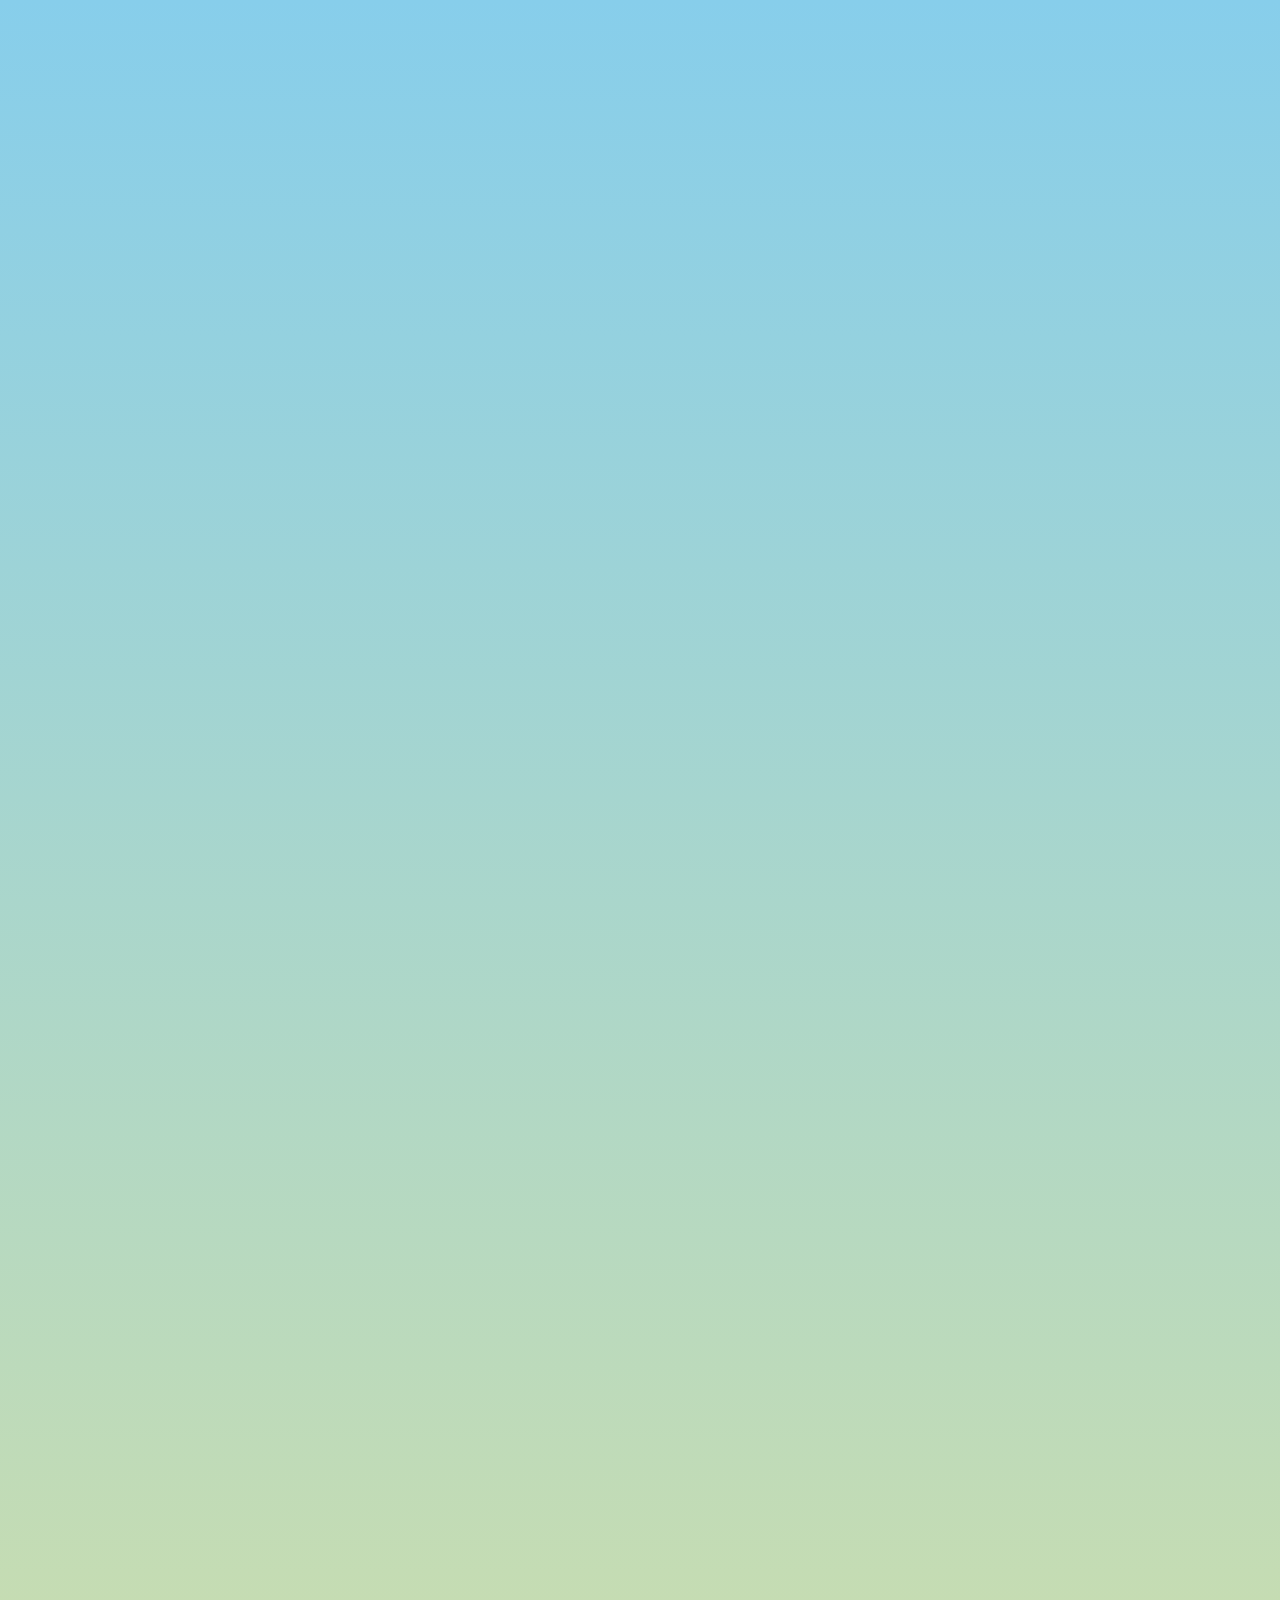
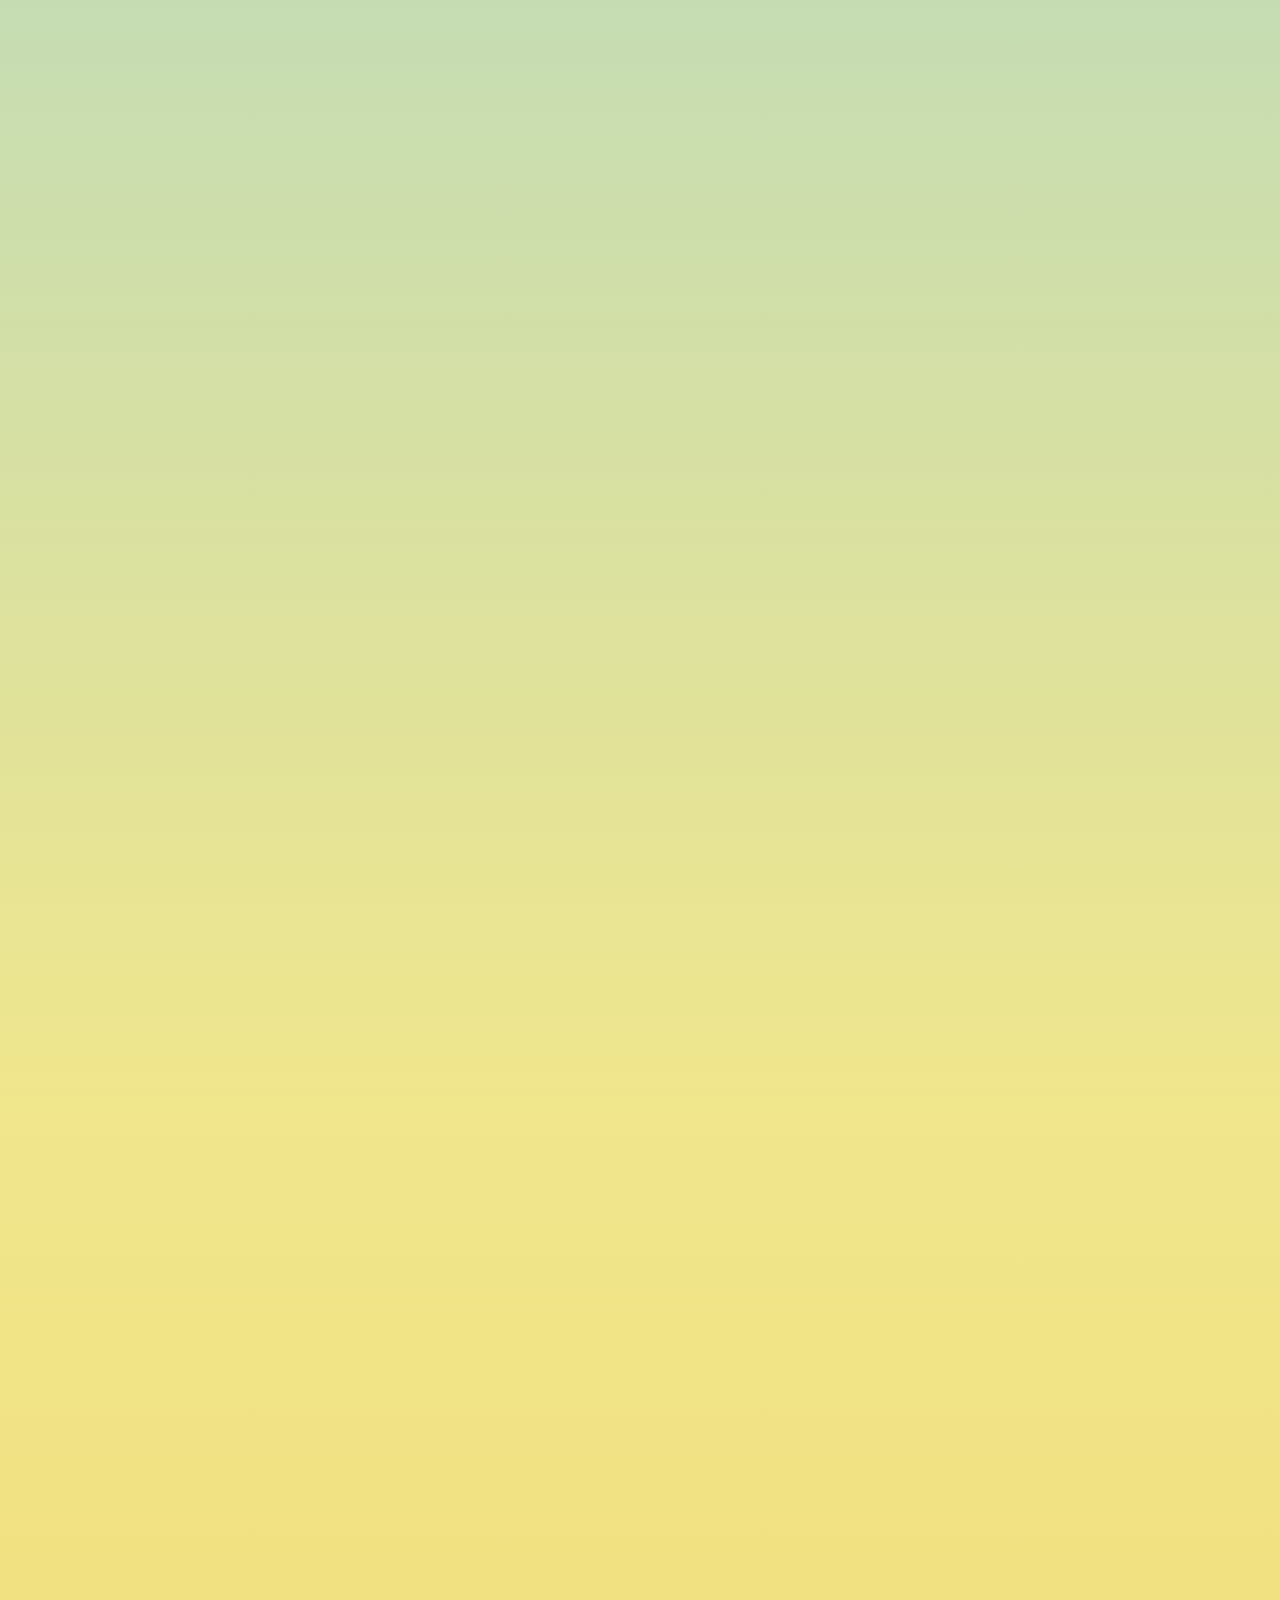
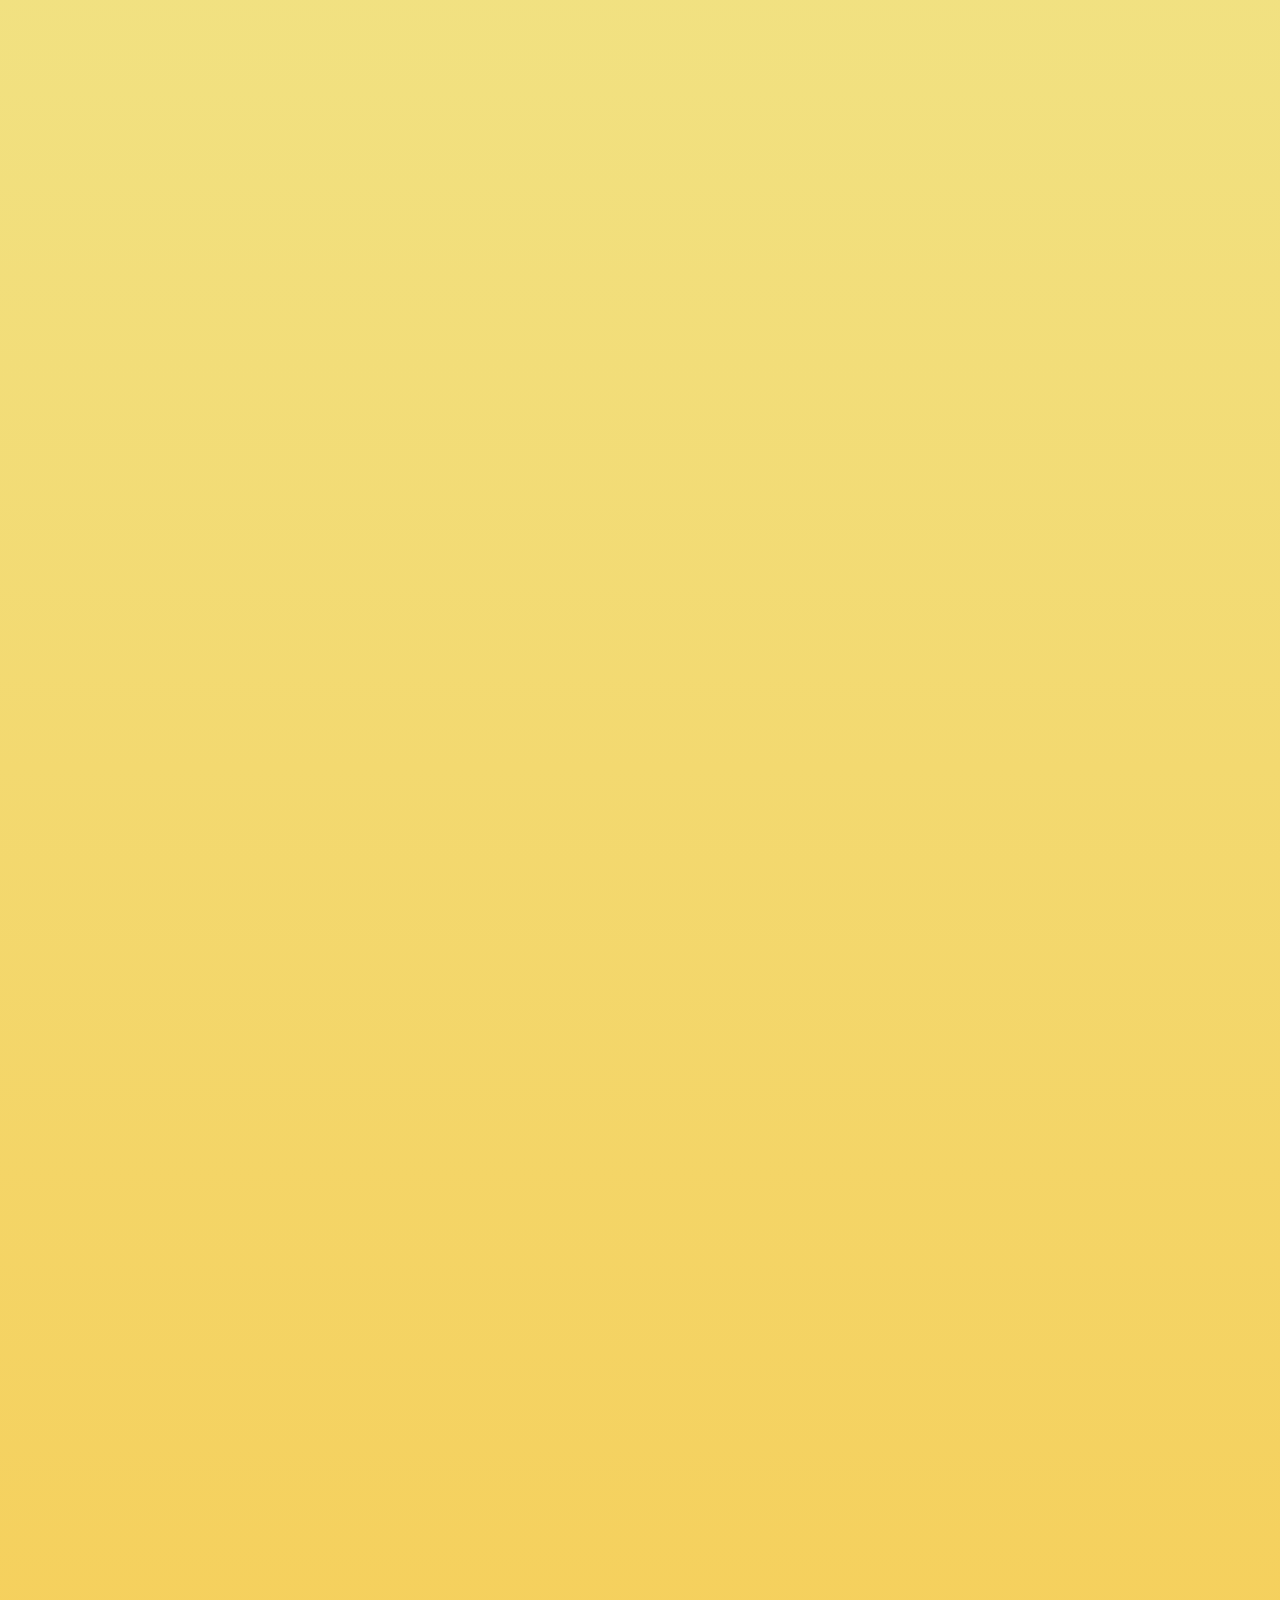
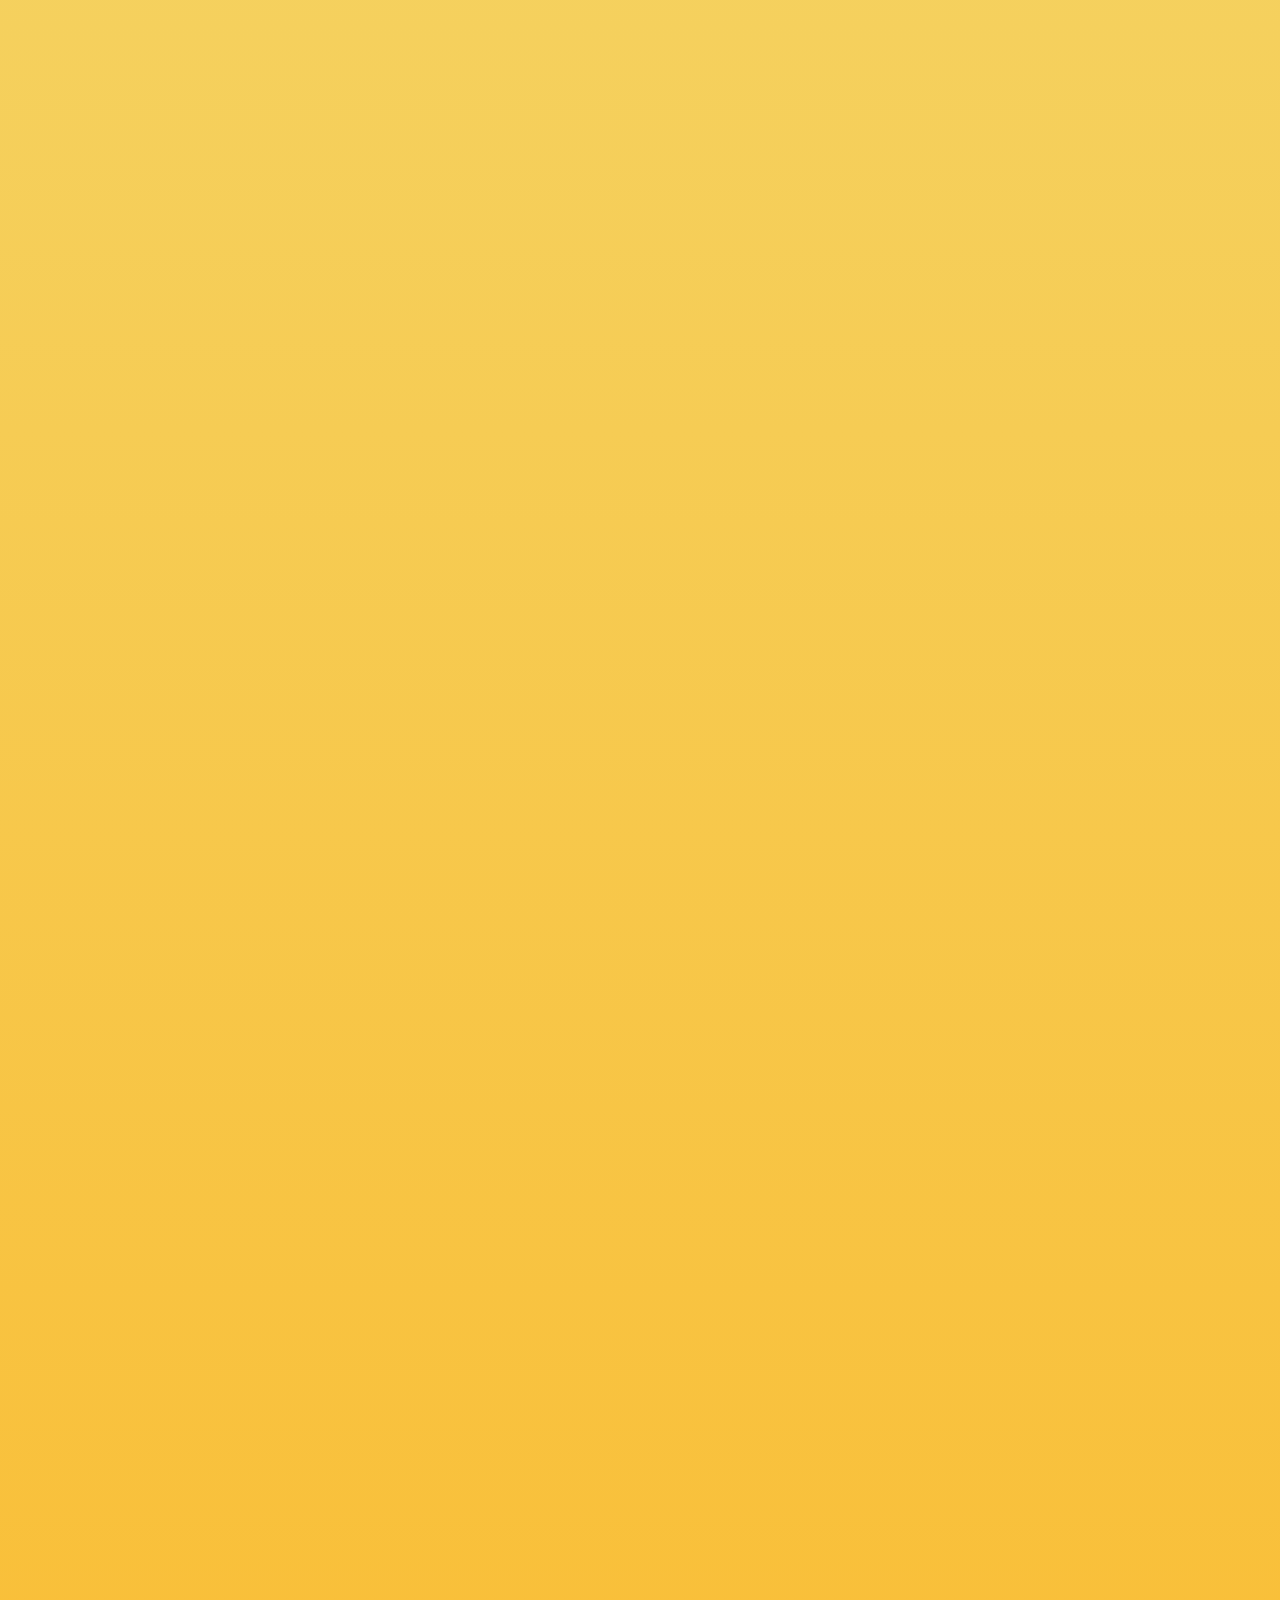
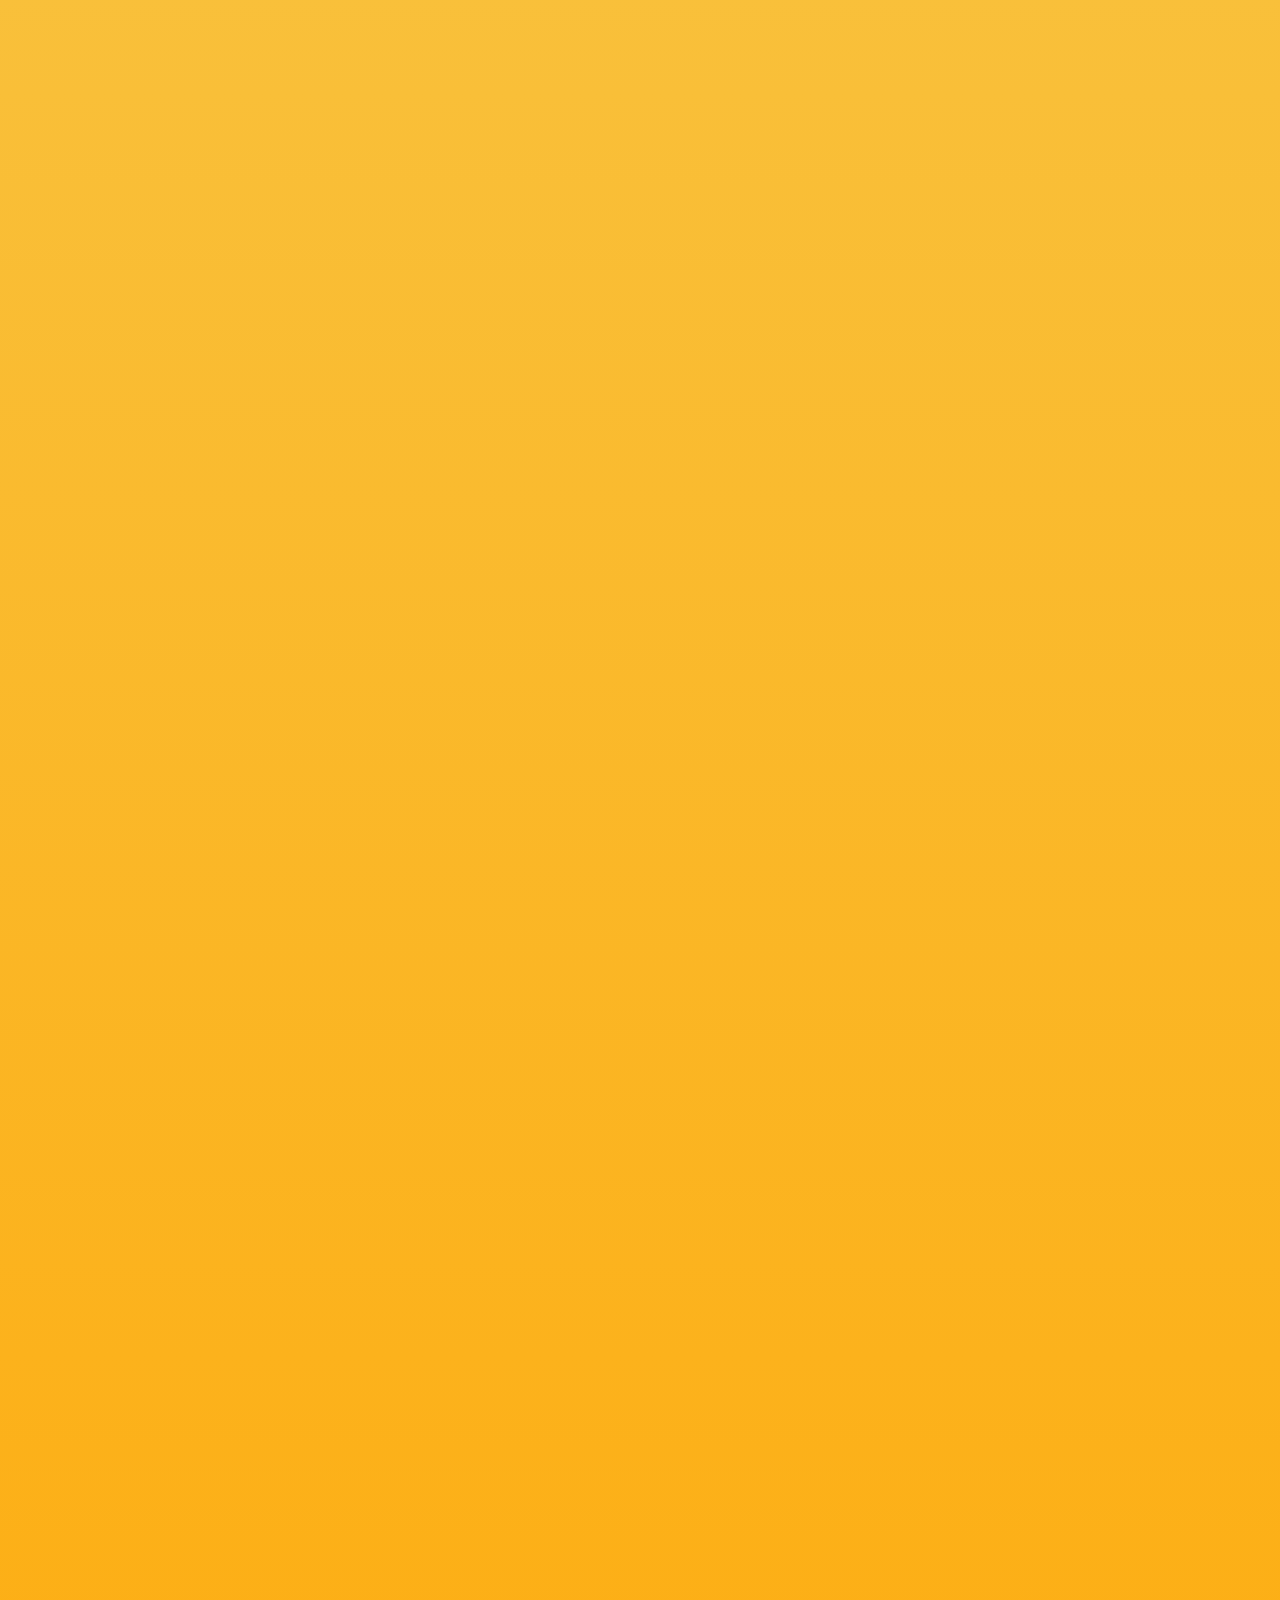
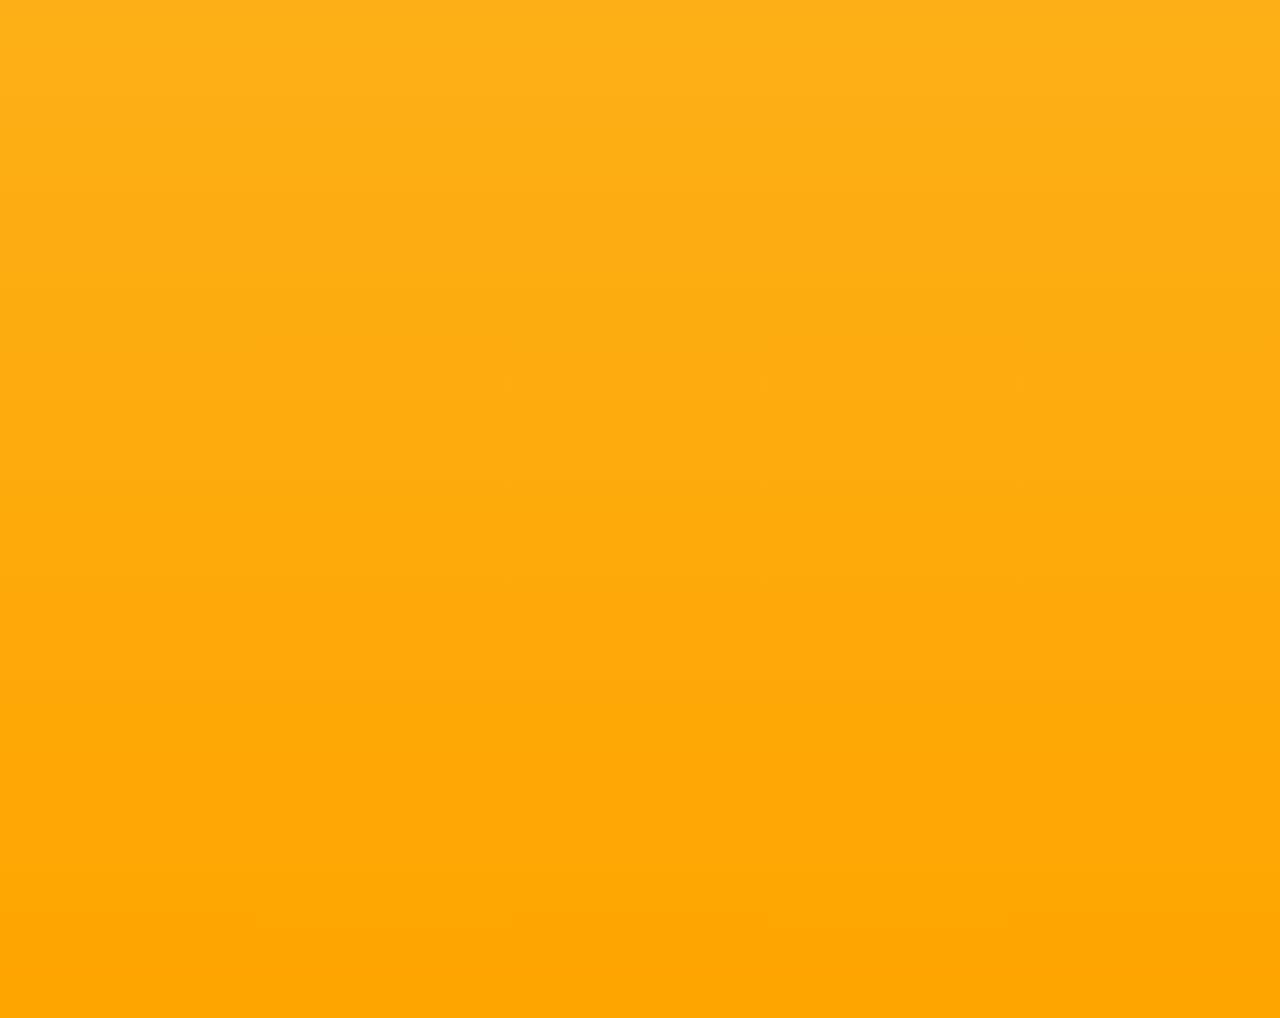
<file: index.html>
<!DOCTYPE html>
<html lang="en">
<head>
    <meta charset="UTF-8">
    <meta name="viewport" content="width=device-width, initial-scale=1">
    <title>Hot Summer Fest 2026</title>
    
    <!-- Google Fonts – Perfect tropical combo -->
    <link href="https://fonts.googleapis.com/css2?family=Pacifico&family=Nunito:wght@300;400;600;700;800&family=Dancing+Script:wght@400;700&display=swap" rel="stylesheet">

    <style>
        /* ======================  Theme Variables  ====================== */
        :root {
            /* Tropical paradise theme */
            --sunset-orange: #ff6b35;
            --sunset-pink: #f7931e;
            --tropical-coral: #ff477e;
            --ocean-blue: #4ecdc4;
            --deep-ocean: #1a535c;
            --palm-green: #4d7c0f;
            --lime-green: #84cc16;
            --sand-beige: #f5e6d3;
            --coconut-white: #fefdf7;
            --bamboo-brown: #8b4513;
            --tiki-gold: #fbbf24;
            
            /* Text colors */
            --text-primary: #1f2937;
            --text-secondary: #4b5563;
            --text-light: #ffffff;
            --text-accent: --deep-ocean;
            
            /* Gradients */
            --sunset-gradient: linear-gradient(135deg, #ff6b35 0%, #f7931e 50%, #ff477e 100%);
            --ocean-gradient: linear-gradient(135deg, #4ecdc4 0%, #1a535c 100%);
            --paradise-gradient: linear-gradient(135deg, #84cc16 0%, #4d7c0f 50%, #4ecdc4 100%);
            
            /* Shadows and effects */
            --tropical-shadow: 0 10px 30px rgba(255, 107, 53, 0.3);
            --ocean-shadow: 0 10px 30px rgba(78, 205, 196, 0.3);
            --warm-glow: 0 0 30px rgba(255, 107, 53, 0.5);
        }

        /* ======================  Global Styles  ====================== */
        * { 
            box-sizing: border-box; 
            margin: 0;
            padding: 0;
        }

        body {
            font-family: 'Nunito', sans-serif;
            line-height: 1.6;
            overflow-x: hidden;
            background: linear-gradient(180deg, #87ceeb 0%, #f0e68c 30%, #ffa500 100%);
            color: var(--text-primary);
            position: relative;
            min-height: 100vh;
        }

        /* Animated tropical background */
        .bg-effects {
            position: fixed;
            top: 0;
            left: 0;
            width: 100%;
            height: 100%;
            pointer-events: none;
            z-index: -2;
            overflow: hidden;
        }

        .palm-trees {
            position: absolute;
            bottom: 0;
            left: 0;
            width: 100%;
            height: 200px;
            background: url('data:image/svg+xml,<svg xmlns="http://www.w3.org/2000/svg" viewBox="0 0 1200 200"><path d="M0 200h1200V150c-100 0-200-30-300 0s-200 30-300 0-200-30-300 0-200 30-300 0V200z" fill="%234d7c0f"/><circle cx="100" cy="120" r="40" fill="%234d7c0f"/><rect x="95" y="120" width="10" height="60" fill="%238b4513"/><circle cx="300" cy="100" r="45" fill="%234d7c0f"/><rect x="295" y="100" width="10" height="80" fill="%238b4513"/><circle cx="500" cy="130" r="35" fill="%234d7c0f"/><rect x="495" y="130" width="10" height="50" fill="%238b4513"/><circle cx="700" cy="110" r="42" fill="%234d7c0f"/><rect x="695" y="110" width="10" height="70" fill="%238b4513"/><circle cx="900" cy="125" r="38" fill="%234d7c0f"/><rect x="895" y="125" width="10" height="55" fill="%238b4513"/><circle cx="1100" cy="105" r="44" fill="%234d7c0f"/><rect x="1095" y="105" width="10" height="75" fill="%238b4513"/></svg>') bottom center/cover no-repeat;
            opacity: 0.6;
            animation: palmSway 8s ease-in-out infinite;
        }

        @keyframes palmSway {
            0%, 100% { transform: translateX(0) rotate(0deg); }
            50% { transform: translateX(10px) rotate(1deg); }
        }

        .floating-elements {
            position: absolute;
            top: 0;
            left: 0;
            width: 100%;
            height: 100%;
        }

        .floating-item {
            position: absolute;
            font-size: 2rem;
            animation: float 6s ease-in-out infinite;
            opacity: 0.7;
        }

        @keyframes float {
            0%, 100% { transform: translateY(0px) rotate(0deg); }
            50% { transform: translateY(-20px) rotate(10deg); }
        }

        /* Waves animation */
        .waves {
            position: absolute;
            bottom: 0;
            left: 0;
            width: 100%;
            height: 100px;
            background: url('data:image/svg+xml,<svg xmlns="http://www.w3.org/2000/svg" viewBox="0 0 1200 120"><path d="M0,60 Q300,0 600,60 T1200,60 V120 H0 Z" fill="%234ecdc4" opacity="0.6"/><path d="M0,80 Q300,40 600,80 T1200,80 V120 H0 Z" fill="%234ecdc4" opacity="0.4"/></svg>') bottom center/cover no-repeat;
            animation: waveMovement 4s ease-in-out infinite;
        }

        @keyframes waveMovement {
            0%, 100% { transform: translateX(0); }
            50% { transform: translateX(-20px); }
        }

        /* Theme Toggle - Tiki style */
        .theme-toggle {
            position: fixed;
            top: 2rem;
            right: 2rem;
            z-index: 1000;
            background: var(--sunset-gradient);
            border: 3px solid var(--coconut-white);
            color: var(--coconut-white);
            width: 70px;
            height: 70px;
            border-radius: 50%;
            cursor: pointer;
            font-size: 1.8rem;
            transition: all 0.4s cubic-bezier(0.4, 0, 0.2, 1);
            box-shadow: var(--tropical-shadow);
            display: flex;
            align-items: center;
            justify-content: center;
        }

        .theme-toggle:hover {
            transform: translateY(-5px) rotate(15deg);
            box-shadow: 0 15px 40px rgba(255, 107, 53, 0.5);
            background: var(--ocean-gradient);
        }

        /* Light theme - Beach day mode */
        body.light-theme {
            background: linear-gradient(180deg, #87ceeb 0%, #f0e68c 50%, #ffd700 100%);
        }

        body.light-theme .palm-trees {
            opacity: 0.8;
        }

        /* ======================  Typography  ====================== */
        h1, h2, h3 {
            font-family: 'Pacifico', cursive;
            margin: 0 0 1rem 0;
        }

        .tropical-title {
            font-size: clamp(4rem, 12vw, 12rem);
            background: var(--sunset-gradient);
            -webkit-background-clip: text;
            -webkit-text-fill-color: transparent;
            background-clip: text;
            filter: drop-shadow(5px 5px 10px rgba(255, 107, 53, 0.3));
            position: relative;
            display: inline-block;
            animation: titlePulse 3s ease-in-out infinite;
        }

        @keyframes titlePulse {
            0%, 100% { transform: scale(1); }
            50% { transform: scale(1.02); }
        }

        .wave-effect {
            position: relative;
            animation: waveText 2s ease-in-out infinite;
        }

        @keyframes waveText {
            0%, 100% { transform: translateY(0); }
            50% { transform: translateY(-5px); }
        }

        /* ======================  Header  ====================== */
        header {
            position: relative;
            text-align: center;
            padding: 6rem 2rem 4rem;
            background: transparent;
            overflow: hidden;
        }

        .subtitle {
            font-size: clamp(1.2rem, 3vw, 2rem);
            color: var(--deep-ocean);
            margin: 2rem 0;
            font-family: 'Dancing Script', cursive;
            font-weight: 700;
            text-shadow: 2px 2px 4px rgba(255, 255, 255, 0.5);
            animation: fadeInUp 1s ease-out 0.5s forwards;
            opacity: 0;
        }

        @keyframes fadeInUp {
            from {
                opacity: 0;
                transform: translateY(30px);
            }
            to {
                opacity: 1;
                transform: translateY(0);
            }
        }

        /* ======================  Tiki Cards  ====================== */
        .tiki-card {
            background: rgba(254, 253, 247, 0.95);
            backdrop-filter: blur(10px);
            border: 3px solid var(--tiki-gold);
            border-radius: 25px;
            box-shadow: var(--tropical-shadow);
            transition: all 0.4s cubic-bezier(0.4, 0, 0.2, 1);
            position: relative;
            overflow: hidden;
        }

        .tiki-card::before {
            content: '';
            position: absolute;
            top: -2px;
            left: -2px;
            right: -2px;
            bottom: -2px;
            background: var(--sunset-gradient);
            border-radius: 25px;
            z-index: -1;
            opacity: 0;
            transition: opacity 0.3s ease;
        }

        .tiki-card:hover::before {
            opacity: 1;
        }

        .tiki-card:hover {
            transform: translateY(-10px) scale(1.02);
            box-shadow: 0 25px 50px rgba(255, 107, 53, 0.4);
            border-color: var(--ocean-blue);
        }

        /* Bamboo border effect */
        .bamboo-border {
            border: 5px solid var(--bamboo-brown);
            border-radius: 15px;
            position: relative;
        }

        .bamboo-border::before {
            content: '';
            position: absolute;
            top: -8px;
            left: -8px;
            right: -8px;
            bottom: -8px;
            background: repeating-linear-gradient(
                45deg,
                var(--bamboo-brown),
                var(--bamboo-brown) 2px,
                transparent 2px,
                transparent 8px
            );
            border-radius: 20px;
            z-index: -1;
        }

        /* ======================  Hero Section  ====================== */
        .hero {
            min-height: 90vh;
            display: flex;
            flex-direction: column;
            justify-content: center;
            align-items: center;
            text-align: center;
            padding: 4rem 2rem;
            position: relative;
        }

        .hero-content {
            z-index: 2;
            max-width: 900px;
        }

        .hero h2 {
            font-size: clamp(2.5rem, 6vw, 5rem);
            margin-bottom: 2rem;
            color: var(--deep-ocean);
            text-shadow: 2px 2px 4px rgba(255, 255, 255, 0.8);
            line-height: 1.1;
            font-weight: 400;
        }

        .hero p {
            font-size: clamp(1.2rem, 2.5vw, 1.8rem);
            color: var(--text-secondary);
            margin-bottom: 4rem;
            line-height: 1.8;
            font-weight: 300;
            text-shadow: 1px 1px 2px rgba(255, 255, 255, 0.5);
        }

        /* Tropical countdown */
        .countdown-container {
            margin: 4rem 0;
            padding: 3rem 2rem;
            border-radius: 30px;
            background: rgba(254, 253, 247, 0.9);
            backdrop-filter: blur(20px);
            border: 3px solid var(--ocean-blue);
            box-shadow: var(--ocean-shadow);
            position: relative;
        }

        .countdown-container::before {
            content: '🌺🥥🌴';
            position: absolute;
            top: -15px;
            left: 50%;
            transform: translateX(-50%);
            font-size: 2rem;
            background: var(--coconut-white);
            padding: 0 1rem;
        }

        .countdown {
            display: grid;
            grid-template-columns: repeat(auto-fit, minmax(120px, 1fr));
            gap: 2rem;
            font-family: 'Nunito', sans-serif;
        }

        .countdown-item {
            display: flex;
            flex-direction: column;
            align-items: center;
            padding: 1.5rem 1rem;
            background: var(--sunset-gradient);
            border-radius: 20px;
            border: 2px solid var(--coconut-white);
            box-shadow: 0 5px 15px rgba(255, 107, 53, 0.3);
            transition: transform 0.3s ease;
        }

        .countdown-item:hover {
            transform: scale(1.05);
        }

        .countdown-value {
            font-size: clamp(2rem, 5vw, 4rem);
            font-weight: 800;
            color: var(--coconut-white);
            text-shadow: 2px 2px 4px rgba(0, 0, 0, 0.3);
            line-height: 1;
        }

        .countdown-label {
            font-size: 1rem;
            text-transform: uppercase;
            letter-spacing: 2px;
            margin-top: 0.5rem;
            color: var(--coconut-white);
            font-weight: 600;
        }

        /* ======================  Tropical Buttons  ====================== */
        .btn {
            display: inline-flex;
            align-items: center;
            justify-content: center;
            padding: 1.5rem 3rem;
            background: var(--sunset-gradient);
            color: var(--coconut-white);
            text-decoration: none;
            text-transform: uppercase;
            font-weight: 700;
            letter-spacing: 2px;
            border-radius: 50px;
            box-shadow: var(--tropical-shadow);
            transition: all 0.4s cubic-bezier(0.4, 0, 0.2, 1);
            font-family: 'Nunito', sans-serif;
            border: 3px solid var(--coconut-white);
            cursor: pointer;
            position: relative;
            overflow: hidden;
            min-width: 220px;
            font-size: 1.1rem;
        }

        .btn::before {
            content: '🌺';
            position: absolute;
            left: -50px;
            top: 50%;
            transform: translateY(-50%);
            font-size: 1.5rem;
            transition: left 0.4s ease;
        }

        .btn:hover::before {
            left: 20px;
        }

        .btn:hover {
            transform: translateY(-5px) scale(1.05);
            box-shadow: 0 20px 40px rgba(255, 107, 53, 0.6);
            background: var(--ocean-gradient);
            border-color: var(--tiki-gold);
        }

        .btn-secondary {
            background: var(--ocean-gradient);
            box-shadow: var(--ocean-shadow);
        }

        .btn-secondary::before {
            content: '🥥';
        }

        .btn-secondary:hover {
            background: var(--paradise-gradient);
            box-shadow: 0 20px 40px rgba(78, 205, 196, 0.6);
        }

        /* ======================  Sections  ====================== */
        section {
            padding: 6rem 2rem;
            max-width: 1400px;
            margin: 0 auto;
            position: relative;
        }

        section h2 {
            font-size: clamp(3rem, 6vw, 5rem);
            text-align: center;
            margin-bottom: 4rem;
            color: var(--deep-ocean);
            text-shadow: 2px 2px 4px rgba(255, 255, 255, 0.8);
        }

        /* About Section */
        .about-content {
            display: grid;
            grid-template-columns: 1fr 2fr;
            gap: 4rem;
            align-items: center;
        }

        .about-visual {
            position: relative;
            height: 400px;
            border-radius: 30px;
            overflow: hidden;
            background: var(--paradise-gradient);
            display: flex;
            align-items: center;
            justify-content: center;
            font-size: 4rem;
            box-shadow: var(--ocean-shadow);
            border: 3px solid var(--coconut-white);
        }

        .about-visual::before {
            content: '';
            position: absolute;
            inset: 0;
            background: url('data:image/svg+xml,<svg xmlns="http://www.w3.org/2000/svg" viewBox="0 0 100 100"><defs><pattern id="tropical" width="20" height="20" patternUnits="userSpaceOnUse"><circle cx="10" cy="10" r="8" fill="none" stroke="%23ffffff" stroke-width="1" opacity="0.2"/><path d="M5 10 L15 10 M10 5 L10 15" stroke="%23ffffff" stroke-width="1" opacity="0.2"/></pattern></defs><rect width="100" height="100" fill="url(%23tropical)"/></svg>') center/cover;
            opacity: 0.3;
        }

        .about-text {
            font-size: 1.2rem;
            line-height: 1.8;
            color: var(--text-secondary);
        }

        .about-text p {
            margin-bottom: 2rem;
            text-shadow: 1px 1px 2px rgba(255, 255, 255, 0.5);
        }

        .artists {
            display: flex;
            flex-wrap: wrap;
            gap: 1rem;
            margin: 2rem 0;
        }

        .artist-tag {
            background: var(--ocean-gradient);
            color: var(--coconut-white);
            padding: 1rem 1.5rem;
            border-radius: 30px;
            font-weight: 600;
            text-shadow: 1px 1px 2px rgba(0, 0, 0, 0.3);
            transition: all 0.3s ease;
            border: 2px solid var(--coconut-white);
            box-shadow: 0 3px 10px rgba(78, 205, 196, 0.3);
        }

        .artist-tag:hover {
            transform: translateY(-3px);
            box-shadow: 0 8px 20px rgba(78, 205, 196, 0.5);
            background: var(--sunset-gradient);
        }

        /* Schedule Section */
        .schedule-grid {
            display: grid;
            grid-template-columns: repeat(auto-fit, minmax(350px, 1fr));
            gap: 2rem;
            margin-top: 4rem;
        }

        .schedule-day {
            background: rgba(254, 253, 247, 0.95);
            backdrop-filter: blur(10px);
            border: 3px solid var(--ocean-blue);
            border-radius: 25px;
            padding: 3rem 2rem;
            transition: all 0.4s cubic-bezier(0.4, 0, 0.2, 1);
            position: relative;
            overflow: hidden;
            box-shadow: var(--ocean-shadow);
        }

        .schedule-day::before {
            content: '';
            position: absolute;
            top: -10px;
            right: -10px;
            width: 60px;
            height: 60px;
            background: var(--sunset-gradient);
            border-radius: 50%;
            font-size: 2rem;
            display: flex;
            align-items: center;
            justify-content: center;
        }

        .schedule-day:nth-child(1)::before { content: '🌅'; }
        .schedule-day:nth-child(2)::before { content: '🌞'; }
        .schedule-day:nth-child(3)::before { content: '🌅'; }

        .schedule-day:hover {
            transform: translateY(-10px) rotate(1deg);
            box-shadow: 0 30px 60px rgba(78, 205, 196, 0.4);
            border-color: var(--tiki-gold);
        }

        .day-title {
            font-size: 2rem;
            color: var(--deep-ocean);
            margin-bottom: 2rem;
            text-shadow: 1px 1px 2px rgba(255, 255, 255, 0.8);
            font-family: 'Pacifico', cursive;
            text-align: center;
        }

        .day-events {
            list-style: none;
            padding: 0;
        }

        .day-events li {
            margin: 1.5rem 0;
            padding: 1rem 1.5rem;
            border-left: 4px solid var(--tropical-coral);
            background: linear-gradient(90deg, rgba(255, 71, 126, 0.1), transparent);
            border-radius: 0 15px 15px 0;
            transition: all 0.3s ease;
            font-size: 1rem;
        }

        .day-events li:hover {
            background: linear-gradient(90deg, rgba(255, 71, 126, 0.2), rgba(78, 205, 196, 0.1));
            transform: translateX(10px);
            border-left-color: var(--ocean-blue);
        }

        /* Tickets Section */
        .tickets {
            background: rgba(254, 253, 247, 0.95);
            backdrop-filter: blur(20px);
            border-radius: 30px;
            padding: 5rem 3rem;
            text-align: center;
            margin: 4rem 0;
            border: 3px solid var(--tiki-gold);
            box-shadow: var(--tropical-shadow);
            position: relative;
        }

        .tickets::before {
            content: '🎫🌺🥥🌴🎫';
            position: absolute;
            top: -15px;
            left: 50%;
            transform: translateX(-50%);
            font-size: 1.5rem;
            background: var(--coconut-white);
            padding: 0 2rem;
            color: var(--deep-ocean);
        }

        .ticket-types {
            display: grid;
            grid-template-columns: repeat(auto-fit, minmax(300px, 1fr));
            gap: 2rem;
            margin: 4rem 0;
        }

        .ticket-card {
            background: var(--coconut-white);
            border: 3px solid var(--ocean-blue);
            border-radius: 20px;
            padding: 3rem 2rem;
            transition: all 0.4s cubic-bezier(0.4, 0, 0.2, 1);
            position: relative;
            box-shadow: 0 5px 20px rgba(78, 205, 196, 0.2);
        }

        .ticket-card:hover {
            transform: translateY(-15px) rotate(-2deg);
            box-shadow: 0 30px 60px rgba(78, 205, 196, 0.4);
            border-color: var(--tropical-coral);
        }

        .ticket-card h3 {
            font-size: 1.8rem;
            margin-bottom: 1rem;
            color: var(--deep-ocean);
            font-family: 'Pacifico', cursive;
        }

        .ticket-price {
            font-size: 3rem;
            font-weight: 800;
            background: var(--sunset-gradient);
            -webkit-background-clip: text;
            -webkit-text-fill-color: transparent;
            background-clip: text;
            margin: 1rem 0;
            font-family: 'Nunito', sans-serif;
        }

        .ticket-card ul {
            list-style: none;
            text-align: left;
            margin: 2rem 0;
        }

        .ticket-card li {
            margin: 1rem 0;
            color: var(--text-secondary);
            font-size: 1rem;
            position: relative;
            padding-left: 1.5rem;
        }

        .ticket-card li::before {
            content: '🌺';
            position: absolute;
            left: 0;
            top: 0;
        }

        /* Map Section */
        .map-container {
            position: relative;
            height: 500px;
            border-radius: 30px;
            overflow: hidden;
            border: 3px solid var(--ocean-blue);
            box-shadow: var(--ocean-shadow);
            background: var(--paradise-gradient);
        }

        .map-placeholder {
            width: 100%;
            height: 100%;
            display: flex;
            align-items: center;
            justify-content: center;
            color: var(--coconut-white);
            font-size: 1.5rem;
            font-family: 'Pacifico', cursive;
            text-shadow: 2px 2px 4px rgba(0, 0, 0, 0.5);
            text-align: center;
            background: url('data:image/svg+xml,<svg xmlns="http://www.w3.org/2000/svg" viewBox="0 0 100 100"><defs><pattern id="palm" width="25" height="25" patternUnits="userSpaceOnUse"><circle cx="12.5" cy="12.5" r="10" fill="none" stroke="%23ffffff" stroke-width="0.5" opacity="0.1"/><path d="M7.5 12.5 L17.5 12.5 M12.5 7.5 L12.5 17.5" stroke="%23ffffff" stroke-width="0.5" opacity="0.1"/></pattern></defs><rect width="100" height="100" fill="url(%23palm)"/></svg>') center/cover;
        }

        /* Gallery Section */
        .gallery {
            display: grid;
            grid-template-columns: repeat(auto-fit, minmax(350px, 1fr));
            gap: 2rem;
            margin-top: 4rem;
        }

        .gallery-item {
            position: relative;
            height: 300px;
            border-radius: 20px;
            overflow: hidden;
            border: 3px solid var(--tiki-gold);
            transition: all 0.4s cubic-bezier(0.4, 0, 0.2, 1);
            background: var(--sunset-gradient);
            box-shadow: var(--tropical-shadow);
        }

        .gallery-item::before {
            content: '';
            position: absolute;
            inset: 0;
            background: radial-gradient(circle at center, rgba(255, 255, 255, 0.1) 0%, rgba(0, 0, 0, 0.3) 100%);
            transition: opacity 0.4s ease;
        }

        .gallery-item:hover::before {
            opacity: 0.5;
        }

        .gallery-item:hover {
            transform: translateY(-10px) scale(1.02);
            box-shadow: 0 30px 60px rgba(255, 107, 53, 0.5);
            border-color: var(--ocean-blue);
        }

        .gallery-content {
            position: absolute;
            top: 50%;
            left: 50%;
            transform: translate(-50%, -50%);
            text-align: center;
            color: var(--coconut-white);
            font-size: 1.5rem;
            font-weight: 700;
            text-shadow: 2px 2px 4px rgba(0, 0, 0, 0.8);
            z-index: 2;
            font-family: 'Pacifico', cursive;
        }

        .gallery-icon {
            font-size: 4rem;
            margin-bottom: 1rem;
            display: block;
            animation: bounce 2s ease-in-out infinite;
        }

        @keyframes bounce {
            0%, 100% { transform: translateY(0); }
            50% { transform: translateY(-10px); }
        }

        /* Contact Section */
        .contact {
            background: rgba(254, 253, 247, 0.95);
            backdrop-filter: blur(20px);
            border-radius: 30px;
            padding: 5rem 3rem;
            border: 3px solid var(--ocean-blue);
            box-shadow: var(--ocean-shadow);
        }

        .contact-info {
            text-align: center;
            margin: 3rem 0;
            padding: 2rem;
            background: var(--sunset-gradient);
            border-radius: 20px;
            color: var(--coconut-white);
        }

        .contact-info div {
            margin: 2rem 0;
        }

        .contact-info a {
            color: var(--coconut-white);
            text-decoration: none;
            font-family: 'Nunito', monospace;
            font-size: 1.3rem;
            font-weight: 700;
            text-shadow: 2px 2px 4px rgba(0, 0, 0, 0.3);
            transition: all 0.3s ease;
        }

        .contact-info a:hover {
            transform: scale(1.05);
            text-shadow: 3px 3px 6px rgba(0, 0, 0, 0.5);
        }

        .contact-form {
            max-width: 700px;
            margin: 0 auto;
        }

        .form-group {
            margin-bottom: 2rem;
            position: relative;
        }

        .form-group input,
        .form-group textarea {
            width: 100%;
            padding: 1.2rem 1.5rem;
            background: var(--coconut-white);
            border: 3px solid var(--ocean-blue);
            border-radius: 15px;
            color: var(--text-primary);
            font-size: 1rem;
            font-family: 'Nunito', sans-serif;
            transition: all 0.3s ease;
            box-shadow: inset 0 2px 5px rgba(0, 0, 0, 0.1);
        }

        .form-group input:focus,
        .form-group textarea:focus {
            outline: none;
            border-color: var(--tropical-coral);
            box-shadow: 0 0 15px rgba(255, 71, 126, 0.3);
            transform: translateY(-2px);
        }

        .form-group input::placeholder,
        .form-group textarea::placeholder {
            color: var(--text-secondary);
            font-style: italic;
        }

        /* Footer */
        footer {
            text-align: center;
            padding: 4rem 2rem;
            background: var(--deep-ocean);
            color: var(--coconut-white);
            font-family: 'Nunito', sans-serif;
            position: relative;
        }

        footer::before {
            content: '';
            position: absolute;
            top: 0;
            left: 0;
            width: 100%;
            height: 10px;
            background: repeating-linear-gradient(
                90deg,
                var(--sunset-orange) 0px,
                var(--sunset-pink) 20px,
                var(--tropical-coral) 40px,
                var(--ocean-blue) 60px,
                var(--lime-green) 80px
            );
        }

        .social-links {
            margin: 3rem 0;
            display: flex;
            justify-content: center;
            gap: 2rem;
            flex-wrap: wrap;
        }

        .social-links a {
            display: inline-flex;
            align-items: center;
            justify-content: center;
            width: 70px;
            height: 70px;
            color: var(--coconut-white);
            text-decoration: none;
            font-size: 2rem;
            transition: all 0.3s ease;
            background: var(--sunset-gradient);
            border-radius: 50%;
            border: 3px solid var(--coconut-white);
            box-shadow: 0 5px 15px rgba(255, 107, 53, 0.3);
        }

        .social-links a:hover {
            transform: translateY(-8px) rotate(10deg);
            box-shadow: 0 15px 30px rgba(255, 107, 53, 0.5);
            background: var(--ocean-gradient);
        }

        /* ======================  Mobile Responsive  ====================== */
        @media (max-width: 768px) {
            .theme-toggle {
                top: 1rem;
                right: 1rem;
                width: 60px;
                height: 60px;
                font-size: 1.5rem;
            }

            .about-content {
                grid-template-columns: 1fr;
                gap: 2rem;
            }

            .schedule-grid {
                grid-template-columns: 1fr;
            }

            .countdown {
                grid-template-columns: repeat(2, 1fr);
                gap: 1rem;
            }

            .countdown-value {
                font-size: 2rem;
            }

            section {
                padding: 4rem 1rem;
            }

            header {
                padding: 4rem 1rem 3rem;
            }

            .hero {
                padding: 3rem 1rem;
                min-height: 70vh;
            }

            .social-links {
                gap: 1rem;
            }

            .tickets {
                padding: 3rem 1.5rem;
            }

            .contact {
                padding: 3rem 1.5rem;
            }

            .floating-item {
                font-size: 1.5rem;
            }

            .btn {
                padding: 1.2rem 2rem;
                font-size: 1rem;
                min-width: 180px;
            }
        }

        @media (max-width: 480px) {
            .tropical-title {
                font-size: 3rem;
            }

            .hero h2 {
                font-size: 2rem;
            }

            .countdown-value {
                font-size: 1.5rem;
            }

            .ticket-types {
                grid-template-columns: 1fr;
            }

            .gallery {
                grid-template-columns: 1fr;
            }

            .floating-item {
                font-size: 1.2rem;
            }
        }

        /* ======================  Tropical Animations  ====================== */
        @keyframes coconutDrop {
            0% { transform: translateY(-100vh) rotate(0deg); }
            100% { transform: translateY(100vh) rotate(360deg); }
        }

        @keyframes hibiscusFloat {
            0%, 100% { transform: translateY(0) rotate(0deg); opacity: 0.7; }
            50% { transform: translateY(-30px) rotate(180deg); opacity: 1; }
        }

        .scroll-reveal {
            opacity: 0;
            transform: translateY(50px);
            transition: all 0.8s cubic-bezier(0.4, 0, 0.2, 1);
        }

        .scroll-reveal.revealed {
            opacity: 1;
            transform: translateY(0);
        }

        .stagger-1 { transition-delay: 0.1s; }
        .stagger-2 { transition-delay: 0.3s; }
        .stagger-3 { transition-delay: 0.5s; }

        /* Paradise loading animation */
        .loading {
            opacity: 0;
            animation: paradiseLoad 2s ease-out forwards;
        }

        @keyframes paradiseLoad {
            0% {
                opacity: 0;
                transform: scale(0.9);
            }
            100% {
                opacity: 1;
                transform: scale(1);
            }
        }

        /* Tiki torch effect */
        .torch-glow {
            position: relative;
        }

        .torch-glow::after {
            content: '';
            position: absolute;
            top: -10px;
            left: -10px;
            right: -10px;
            bottom: -10px;
            border-radius: inherit;
            background: radial-gradient(circle, rgba(255, 107, 53, 0.3), transparent 70%);
            z-index: -1;
            animation: torchFlicker 2s ease-in-out infinite alternate;
        }

        @keyframes torchFlicker {
            0% { opacity: 0.5; transform: scale(0.95); }
            100% { opacity: 1; transform: scale(1.05); }
        }
    </style>
</head>

<body class="loading">
    <!-- Tropical background effects -->
    <div class="bg-effects">
        <div class="palm-trees"></div>
        <div class="waves"></div>
        <div class="floating-elements" id="floatingElements"></div>
    </div>

    <!-- Tropical theme toggle -->
    <button class="theme-toggle" id="themeToggle" aria-label="Toggle theme">🌺</button>

    <!-- Header -->
    <header>
        <h1 class="tropical-title wave-effect">Hot Summer Fest</h1>
        <div class="subtitle">2026 // Multi-Genre Music Festival</div>
    </header>

    <!-- Hero Section -->
    <section class="hero">
        <div class="hero-content">
            <h2>Experience the Ultimate<br>Music Festival Paradise!</h2>
            <p>Join us for an epic weekend of live music, comedy, acoustic sessions, and unforgettable memories under the stars. Three days of diverse musical experiences hosted by DJ Trevor in beautiful Sunderland, Ontario.</p>
            
            <div class="countdown-container tiki-card torch-glow">
                <div class="countdown" id="countdown">
                    <div class="countdown-item">
                        <span class="countdown-value" id="days">--</span>
                        <span class="countdown-label">Days</span>
                    </div>
                    <div class="countdown-item">
                        <span class="countdown-value" id="hours">--</span>
                        <span class="countdown-label">Hours</span>
                    </div>
                    <div class="countdown-item">
                        <span class="countdown-value" id="minutes">--</span>
                        <span class="countdown-label">Minutes</span>
                    </div>
                    <div class="countdown-item">
                        <span class="countdown-value" id="seconds">--</span>
                        <span class="countdown-label">Seconds</span>
                    </div>
                </div>
            </div>
            
            <a href="#tickets" class="btn torch-glow">Get Early Bird Tickets</a>
        </div>
    </section>

    <!-- About Section -->
    <section id="about" class="scroll-reveal">
        <h2>About the Festival</h2>
        <div class="about-content">
            <div class="about-visual">
                <span style="font-size: 4rem;">🏝️</span>
            </div>
            <div class="about-text">
                <p>Hot Summer Fest 2026 is the ultimate 3-day multi-genre music festival experience in the heart of Sunderland, Ontario. From electrifying live performances to intimate acoustic sessions, side-splitting comedy shows, and everything in between - we celebrate all styles of music in one incredible weekend.</p>
                
                <p>Hosted by the legendary DJ Trevor, our festival features multiple stages, diverse artists, and an atmosphere that brings music lovers together from across Canada. Whether you're into rock, pop, folk, electronic, or comedy - there's something special waiting for you at Hot Summer Fest.</p>
                
                <div class="artists">
                    <span class="artist-tag">🎵 Live Music</span>
                    <span class="artist-tag">🎸 Acoustic Sessions</span>
                    <span class="artist-tag">😂 Comedy Shows</span>
                    <span class="artist-tag">🎧 DJ Trevor</span>
                    <span class="artist-tag">🎤 Multi-Genre</span>
                    <span class="artist-tag">🇨🇦 Canadian Artists</span>
                </div>
            </div>
        </div>
    </section>

    <!-- Schedule Section -->
    <section id="schedule" class="scroll-reveal">
        <h2>Festival Schedule</h2>
        <div class="schedule-grid">
            <div class="schedule-day tiki-card stagger-1">
                <div class="day-title">Day 1 - July 31</div>
                <ul class="day-events">
                    <li><strong>3:00 PM</strong> - Gates Open & Festival Check-in</li>
                    <li><strong>5:00 PM</strong> - Welcome Reception & Setup</li>
                    <li><strong>7:00 PM</strong> - Opening Ceremony with DJ Trevor</li>
                    <li><strong>8:30 PM</strong> - Live Music Stage Opens</li>
                    <li><strong>11:00 PM</strong> - Evening DJ Sets</li>
                    <li><strong>1:00 AM</strong> - Late Night Acoustic Sessions</li>
                </ul>
            </div>
            <div class="schedule-day tiki-card stagger-2">
                <div class="day-title">Day 2 - Aug 1</div>
                <ul class="day-events">
                    <li><strong>9:00 AM</strong> - Morning Coffee & Music</li>
                    <li><strong>12:00 PM</strong> - Acoustic Stage Sessions</li>
                    <li><strong>3:00 PM</strong> - Comedy Show Spectacular</li>
                    <li><strong>6:00 PM</strong> - Food Trucks & Local Vendors</li>
                    <li><strong>9:00 PM</strong> - Main Stage Headliners</li>
                    <li><strong>12:00 AM</strong> - DJ Trevor Late Night Set</li>
                </ul>
            </div>
            <div class="schedule-day tiki-card stagger-3">
                <div class="day-title">Day 3 - Aug 2</div>
                <ul class="day-events">
                    <li><strong>10:00 AM</strong> - Community Breakfast & Mingling</li>
                    <li><strong>1:00 PM</strong> - Final Acoustic Showcase</li>
                    <li><strong>4:00 PM</strong> - Grand Finale Performances</li>
                    <li><strong>7:00 PM</strong> - Closing Ceremony & Fireworks</li>
                    <li><strong>10:00 PM</strong> - Farewell Gathering & Memories</li>
                </ul>
            </div>
        </div>
    </section>

    <!-- Tickets Section -->
    <section id="tickets" class="scroll-reveal">
        <div class="tickets tiki-card">
            <h2>Get Your Tickets</h2>
            <p>Early Bird pricing available now! Choose your experience and secure your spot at Canada's hottest music festival. Limited spots available!</p>
            
            <div class="ticket-types">
                <div class="ticket-card">
                    <h3>Standard Pass</h3>
                    <div class="ticket-price">$199</div>
                    <ul>
                        <li>3-Day Festival Access</li>
                        <li>Basic Camping Spot</li>
                        <li>Welcome Kit & Map</li>
                        <li>All Main Performances</li>
                        <li>Food Court Access</li>
                    </ul>
                </div>
                <div class="ticket-card">
                    <h3>VIP Experience</h3>
                    <div class="ticket-price">$399</div>
                    <ul>
                        <li>Everything in Standard</li>
                        <li>Premium Camping Area</li>
                        <li>VIP Lounge Access</li>
                        <li>Meet & Greet with Artists</li>
                        <li>Exclusive Merch Package</li>
                        <li>Priority Stage Viewing</li>
                    </ul>
                </div>
                <div class="ticket-card">
                    <h3>Ultra VIP</h3>
                    <div class="ticket-price">$699</div>
                    <ul>
                        <li>Everything in VIP</li>
                        <li>Luxury Glamping Tent</li>
                        <li>Personal Concierge Service</li>
                        <li>Helicopter Arrival Option</li>
                        <li>Backstage All-Access</li>
                        <li>Private Chef Experience</li>
                    </ul>
                </div>
            </div>
            
            <a href="https://www.eventbrite.ca/e/hot-summer-fest-4-tickets-1661303837499" target="_blank" class="btn torch-glow">Get Early Bird Tickets</a>
        </div>
    </section>

    <!-- Map Section -->
    <section id="map" class="scroll-reveal">
        <h2>Festival Location</h2>
        <div class="map-container">
            <div class="map-placeholder">
                <div>
                    <div style="font-size: 4rem; margin-bottom: 1rem;">🏝️</div>
                    <div style="font-size: 2rem; font-weight: 400;">SUNDERLAND, ONTARIO</div>
                    <div style="font-size: 1.5rem; margin-top: 0.5rem;">CANADA 🇨🇦</div>
                    <div style="font-size: 1rem; margin-top: 1rem; opacity: 0.8;">Paradise Location Details Coming Soon</div>
                </div>
            </div>
        </div>
        <p style="text-align: center; margin-top: 3rem; color: var(--text-secondary); font-size: 1.1rem; max-width: 600px; margin-left: auto; margin-right: auto; text-shadow: 1px 1px 2px rgba(255, 255, 255, 0.5);">
            Located in beautiful Sunderland, Ontario, our festival grounds offer the perfect blend of natural beauty and musical energy. Full address and directions will be provided with your ticket confirmation.
        </p>
    </section>

    <!-- Gallery Section -->
    <section id="gallery" class="scroll-reveal">
        <h2>Experience Gallery</h2>
        <div class="gallery">
            <div class="gallery-item">
                <div class="gallery-content">
                    <span class="gallery-icon">🎸</span>
                    <div>Live Music</div>
                </div>
            </div>
            <div class="gallery-item">
                <div class="gallery-content">
                    <span class="gallery-icon">🎤</span>
                    <div>Acoustic Sessions</div>
                </div>
            </div>
            <div class="gallery-item">
                <div class="gallery-content">
                    <span class="gallery-icon">😂</span>
                    <div>Comedy Shows</div>
                </div>
            </div>
            <div class="gallery-item">
                <div class="gallery-content">
                    <span class="gallery-icon">🎧</span>
                    <div>DJ Trevor</div>
                </div>
            </div>
            <div class="gallery-item">
                <div class="gallery-content">
                    <span class="gallery-icon">🏕️</span>
                    <div>Festival Camping</div>
                </div>
            </div>
            <div class="gallery-item">
                <div class="gallery-content">
                    <span class="gallery-icon">🌺</span>
                    <div>Paradise Vibes</div>
                </div>
            </div>
        </div>
    </section>

    <!-- Contact Section -->
    <section id="contact" class="scroll-reveal">
        <div class="contact tiki-card">
            <h2>Get In Touch</h2>
            <p>Questions about the festival? Want to become a sponsor? Ready to join our music family? Reach out to our team!</p>
            
            <div class="contact-info">
                <div>
                    <div style="color: var(--coconut-white); font-family: 'Pacifico', cursive; font-size: 1.5rem; margin-bottom: 0.5rem;">🏝️ INFOLINE 🏝️</div>
                    <a href="tel:+14162268742">+1 416-22-MUSIC</a>
                </div>
                <div>
                    <div style="color: var(--coconut-white); font-family: 'Pacifico', cursive; font-size: 1.5rem; margin-bottom: 0.5rem;">🌺 WEBSITE 🌺</div>
                    <a href="https://hotsummerfest.ca" target="_blank">hotsummerfest.ca</a>
                </div>
            </div>
            
            <form class="contact-form" onsubmit="handleSubmit(event)">
                <div class="form-group">
                    <input type="text" placeholder="Your Name" required>
                </div>
                <div class="form-group">
                    <input type="email" placeholder="Email Address" required>
                </div>
                <div class="form-group">
                    <input type="text" placeholder="Subject">
                </div>
                <div class="form-group">
                    <textarea rows="5" placeholder="Your Message" required></textarea>
                </div>
                <button type="submit" class="btn btn-secondary torch-glow">Send Message</button>
            </form>
        </div>
    </section>

    <!-- Footer -->
    <footer>
        <div class="social-links">
            <a href="#" aria-label="Instagram">📱</a>
            <a href="#" aria-label="Twitter">🐦</a>
            <a href="#" aria-label="Facebook">📘</a>
            <a href="#" aria-label="Spotify">🎵</a>
            <a href="#" aria-label="TikTok">🎬</a>
            <a href="#" aria-label="Discord">💬</a>
        </div>
        <p style="font-size: 1rem; margin-bottom: 1rem;">© 2026 Hot Summer Fest. All rights reserved.</p>
        <p style="font-size: 0.9rem; opacity: 0.8; margin-bottom: 1rem;">🎵 Multi-Genre Music Festival • Sunderland, Ontario • Call +1 416-22-MUSIC</p>
        <p style="font-size: 0.8rem; opacity: 0.6;">Press 'T' for beach mode • Press 'C' for coconut rain 🥥</p>
    </footer>

    <script>
        // Initialize tropical paradise when DOM is ready
        document.addEventListener('DOMContentLoaded', function() {
            console.log('Welcome to Paradise! 🏝️');
            
            // Theme toggle functionality
            const themeToggle = document.getElementById('themeToggle');
            let isBeachMode = false;

            if (themeToggle) {
                themeToggle.addEventListener('click', () => {
                    isBeachMode = !isBeachMode;
                    document.body.classList.toggle('light-theme');
                    themeToggle.textContent = isBeachMode ? '☀️' : '🌺';
                    updateFloatingElements();
                });
            }

            // Performance optimization - adjust floating elements on resize
            let resizeTimeout;
            window.addEventListener('resize', () => {
                clearTimeout(resizeTimeout);
                resizeTimeout = setTimeout(() => {
                    createFloatingElements(); // Recreate with appropriate count
                }, 250);
            });

            // Remove loading class after paradise is ready
            setTimeout(() => {
                document.body.classList.remove('loading');
                console.log('Welcome to Hot Summer Fest Paradise! 🏝️🎵');
            }, 1000);

            // Add some tropical sound effects on interactions (visual feedback only)
            const buttons = document.querySelectorAll('.btn, .ticket-card, .gallery-item');
            buttons.forEach(button => {
                button.addEventListener('mouseenter', () => {
                    // Visual feedback for hover
                    const ripple = document.createElement('div');
                    ripple.style.position = 'absolute';
                    ripple.style.borderRadius = '50%';
                    ripple.style.background = 'rgba(255, 255, 255, 0.3)';
                    ripple.style.transform = 'scale(0)';
                    ripple.style.animation = 'ripple 0.6s linear';
                    ripple.style.pointerEvents = 'none';
                    
                    const rect = button.getBoundingClientRect();
                    const size = Math.max(rect.width, rect.height);
                    ripple.style.width = ripple.style.height = size + 'px';
                    ripple.style.left = (rect.width / 2 - size / 2) + 'px';
                    ripple.style.top = (rect.height / 2 - size / 2) + 'px';
                    
                    if (button.style.position !== 'absolute' && button.style.position !== 'relative') {
                        button.style.position = 'relative';
                    }
                    
                    button.appendChild(ripple);
                    
                    setTimeout(() => {
                        if (ripple.parentNode) {
                            ripple.parentNode.removeChild(ripple);
                        }
                    }, 600);
                });
            });

            // Add ripple animation to CSS
            const style = document.createElement('style');
            style.textContent = `
                @keyframes ripple {
                    to {
                        transform: scale(4);
                        opacity: 0;
                    }
                }
            `;
            document.head.appendChild(style);
        });

        // Intersection Observer for smoother scroll animations
        if ('IntersectionObserver' in window) {
            const observerOptions = {
                threshold: 0.1,
                rootMargin: '0px 0px -50px 0px'
            };

            const observer = new IntersectionObserver((entries) => {
                entries.forEach(entry => {
                    if (entry.isIntersecting) {
                        entry.target.classList.add('revealed');
                    }
                });
            }, observerOptions);

            // Observe all scroll-reveal elements
            document.querySelectorAll('.scroll-reveal').forEach(el => {
                observer.observe(el);
            });
        }

        // Easter egg: Konami code for ultimate tropical experience
        let konamiCode = [];
        const konamiSequence = [
            'ArrowUp', 'ArrowUp', 'ArrowDown', 'ArrowDown',
            'ArrowLeft', 'ArrowRight', 'ArrowLeft', 'ArrowRight',
            'KeyB', 'KeyA'
        ];

        document.addEventListener('keydown', (e) => {
            konamiCode.push(e.code);
            
            // Keep only the last 10 keys
            if (konamiCode.length > 10) {
                konamiCode.shift();
            }
            
            // Check if sequence matches
            if (konamiCode.length === 10 && 
                konamiCode.every((key, index) => key === konamiSequence[index])) {
                
                // Ultimate tropical experience!
                document.body.style.animation = 'paradiseLoad 2s ease-out';
                
                // Trigger all effects
                setTimeout(() => {
                    // Coconut rain
                    for (let i = 0; i < 20; i++) {
                        setTimeout(() => {
                            const coconut = document.createElement('div');
                            coconut.textContent = '🥥';
                            coconut.style.position = 'fixed';
                            coconut.style.left = Math.random() * 100 + '%';
                            coconut.style.top = '-50px';
                            coconut.style.fontSize = '3rem';
                            coconut.style.zIndex = '9999';
                            coconut.style.pointerEvents = 'none';
                            coconut.style.animation = `coconutDrop ${Math.random() * 2 + 3}s linear forwards`;
                            
                            document.body.appendChild(coconut);
                            
                            setTimeout(() => {
                                if (coconut.parentNode) {
                                    coconut.parentNode.removeChild(coconut);
                                }
                            }, 5000);
                        }, i * 100);
                    }
                }, 500);
                
                // Show achievement message
                const achievement = document.createElement('div');
                achievement.innerHTML = '🏆 TROPICAL MASTER ACHIEVED! 🏆<br>You found the secret paradise mode!';
                achievement.style.position = 'fixed';
                achievement.style.top = '50%';
                achievement.style.left = '50%';
                achievement.style.transform = 'translate(-50%, -50%)';
                achievement.style.background = 'var(--sunset-gradient)';
                achievement.style.color = 'var(--coconut-white)';
                achievement.style.padding = '2rem';
                achievement.style.borderRadius = '20px';
                achievement.style.textAlign = 'center';
                achievement.style.fontSize = '1.5rem';
                achievement.style.fontFamily = 'Pacifico, cursive';
                achievement.style.zIndex = '10000';
                achievement.style.border = '3px solid var(--tiki-gold)';
                achievement.style.boxShadow = '0 0 50px rgba(255, 107, 53, 0.8)';
                achievement.style.animation = 'paradiseLoad 1s ease-out';
                
                document.body.appendChild(achievement);
                
                setTimeout(() => {
                    if (achievement.parentNode) {
                        achievement.parentNode.removeChild(achievement);
                    }
                }, 4000);
                
                // Reset sequence
                konamiCode = [];
            }

            // Tropical keyboard shortcuts
            if (e.target.matches('input, textarea')) return;
            
            // Press 'T' for beach mode toggle
            if (e.key.toLowerCase() === 't') {
                if (themeToggle) themeToggle.click();
            }
            
            // Press 'C' for coconut rain
            if (e.key.toLowerCase() === 'c') {
                coconutRain();
            }
            
            // Press 'P' for paradise refresh (regenerate floating elements)
            if (e.key.toLowerCase() === 'p') {
                createFloatingElements();
            }
            
            // Press 'W' for wave effect
            if (e.key.toLowerCase() === 'w') {
                const title = document.querySelector('.tropical-title');
                if (title) {
                    title.style.animation = 'none';
                    setTimeout(() => {
                        title.style.animation = 'titlePulse 3s ease-in-out infinite, waveText 2s ease-in-out infinite';
                    }, 10);
                }
            }
        });

        // Countdown timer - July 31, 2026 at 3:00 PM
        const targetDate = new Date('2026-07-31T15:00:00');
        let countdownInterval;

        function updateCountdown() {
            const now = new Date();
            const diff = targetDate - now;
            
            // Get countdown elements
            const daysEl = document.getElementById('days');
            const hoursEl = document.getElementById('hours');
            const minutesEl = document.getElementById('minutes');
            const secondsEl = document.getElementById('seconds');
            const countdownEl = document.getElementById('countdown');
            
            // Check if elements exist
            if (!daysEl || !hoursEl || !minutesEl || !secondsEl || !countdownEl) {
                console.log('Countdown elements not ready yet...');
                return;
            }
            
            if (diff < 0) {
                countdownEl.innerHTML = '<div style="font-size: 2rem; color: var(--tiki-gold); grid-column: 1/-1; text-align: center;">🎉 FESTIVAL IS LIVE! 🎉</div>';
                if (countdownInterval) {
                    clearInterval(countdownInterval);
                }
                return;
            }
            
            const days = Math.floor(diff / (1000 * 60 * 60 * 24));
            const hours = Math.floor((diff % (1000 * 60 * 60 * 24)) / (1000 * 60 * 60));
            const minutes = Math.floor((diff % (1000 * 60 * 60)) / (1000 * 60));
            const seconds = Math.floor((diff % (1000 * 60)) / 1000);
            
            daysEl.textContent = days.toString().padStart(2, '0');
            hoursEl.textContent = hours.toString().padStart(2, '0');
            minutesEl.textContent = minutes.toString().padStart(2, '0');
            secondsEl.textContent = seconds.toString().padStart(2, '0');
        }

        // Start countdown
        function startCountdown() {
            console.log('Starting tropical countdown... 🏝️');
            updateCountdown(); // Initial update
            countdownInterval = setInterval(updateCountdown, 1000);
        }

        // Tropical floating elements
        function createFloatingElements() {
            const container = document.getElementById('floatingElements');
            if (!container) return;
            
            // Clear existing elements
            container.innerHTML = '';
            
            const tropicalItems = ['🌺', '🥥', '🏝️', '🌴', '🐚', '⭐', '🎵', '🌊', '☀️', '🦜'];
            const itemCount = window.innerWidth > 768 ? 15 : 8;
            
            for (let i = 0; i < itemCount; i++) {
                const item = document.createElement('div');
                item.className = 'floating-item';
                item.textContent = tropicalItems[Math.floor(Math.random() * tropicalItems.length)];
                
                // Random position
                item.style.left = Math.random() * 100 + '%';
                item.style.top = Math.random() * 100 + '%';
                
                // Random animation delay and duration
                item.style.animationDelay = Math.random() * 6 + 's';
                item.style.animationDuration = (Math.random() * 4 + 4) + 's';
                
                container.appendChild(item);
            }
        }

        function updateFloatingElements() {
            const items = document.querySelectorAll('.floating-item');
            const beachItems = ['☀️', '🏖️', '🌊', '⛵', '🐠', '🌞', '🏄', '⛱️'];
            const tropicalItems = ['🌺', '🥥', '🏝️', '🌴', '🐚', '⭐', '🎵', '🌊', '☀️', '🦜'];
            
            items.forEach(item => {
                const newItems = isBeachMode ? beachItems : tropicalItems;
                item.textContent = newItems[Math.floor(Math.random() * newItems.length)];
            });
        }

        // Scroll reveal animation
        function revealOnScroll() {
            const reveals = document.querySelectorAll('.scroll-reveal');
            
            reveals.forEach(reveal => {
                const windowHeight = window.innerHeight;
                const elementTop = reveal.getBoundingClientRect().top;
                const elementVisible = 100;
                
                if (elementTop < windowHeight - elementVisible) {
                    reveal.classList.add('revealed');
                }
            });
        }

        // Smooth scrolling for anchor links
        function setupSmoothScroll() {
            const links = document.querySelectorAll('a[href^="#"]');
            
            links.forEach(link => {
                link.addEventListener('click', (e) => {
                    e.preventDefault();
                    const targetId = link.getAttribute('href').substring(1);
                    const targetElement = document.getElementById(targetId);
                    
                    if (targetElement) {
                        const headerOffset = 80;
                        const elementPosition = targetElement.getBoundingClientRect().top;
                        const offsetPosition = elementPosition + window.pageYOffset - headerOffset;

                        window.scrollTo({
                            top: offsetPosition,
                            behavior: 'smooth'
                        });
                    }
                });
            });
        }

        // Form submission handler
        window.handleSubmit = function(event) {
            event.preventDefault();
            
            const form = event.target;
            const submitBtn = form.querySelector('button[type="submit"]');
            const originalText = submitBtn.textContent;
            
            submitBtn.textContent = 'Sending to Paradise...';
            submitBtn.disabled = true;
            
            setTimeout(() => {
                submitBtn.textContent = 'Message Sent! 🏝️';
                setTimeout(() => {
                    submitBtn.textContent = originalText;
                    submitBtn.disabled = false;
                    form.reset();
                }, 2000);
            }, 1500);
        }

        // Coconut rain effect (fun Easter egg)
        function coconutRain() {
            for (let i = 0; i < 10; i++) {
                const coconut = document.createElement('div');
                coconut.textContent = '🥥';
                coconut.style.position = 'fixed';
                coconut.style.left = Math.random() * 100 + '%';
                coconut.style.top = '-50px';
                coconut.style.fontSize = '2rem';
                coconut.style.zIndex = '9999';
                coconut.style.pointerEvents = 'none';
                coconut.style.animation = `coconutDrop ${Math.random() * 2 + 3}s linear forwards`;
                
                document.body.appendChild(coconut);
                
                // Remove after animation
                setTimeout(() => {
                    if (coconut.parentNode) {
                        coconut.parentNode.removeChild(coconut);
                    }
                }, 5000);
            }
        }

        // Dynamic background wave effect
        function setupDynamicWaves() {
            const waves = document.querySelector('.waves');
            if (waves) {
                let mouseX = 0;
                let mouseY = 0;
                
                document.addEventListener('mousemove', (e) => {
                    mouseX = (e.clientX / window.innerWidth) * 100;
                    mouseY = (e.clientY / window.innerHeight) * 100;
                    
                    waves.style.transform = `translateX(${mouseX * 0.1}px) translateY(${mouseY * 0.05}px)`;
                });
            }
        }

        // Initialize all tropical systems
        setTimeout(() => {
            startCountdown();
            createFloatingElements();
            setupSmoothScroll();
            setupDynamicWaves();
            
            // Add scroll event listener
            window.addEventListener('scroll', revealOnScroll);
            revealOnScroll(); // Initial check
            
            console.log('Paradise is ready! 🌺🏝️🎵');
        }, 100);
    </script>
</body>
</html>
</file>
